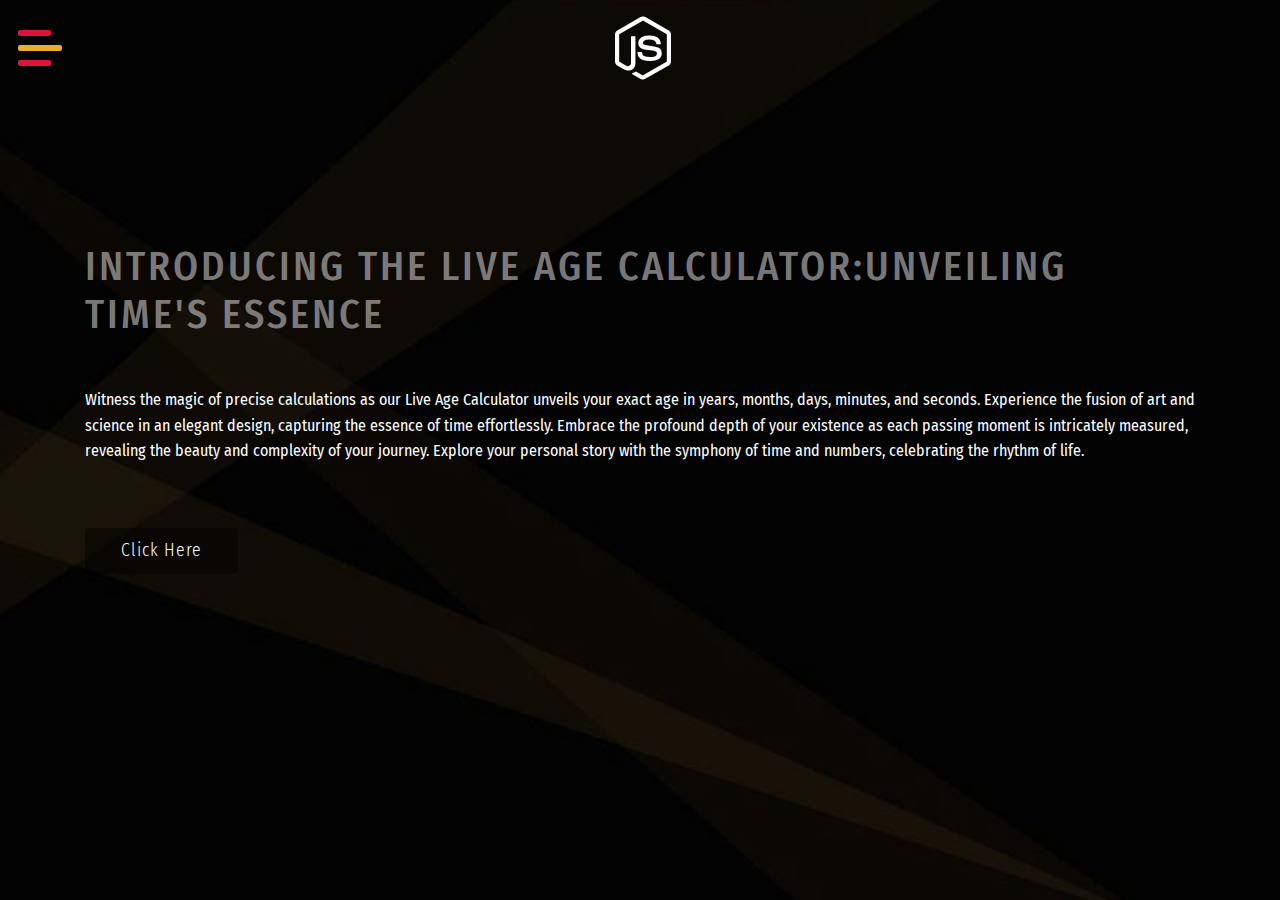
<file: index.html>
<!--Author: W3layouts
Author URL: http://w3layouts.com
License: Creative Commons Attribution 3.0 Unported
License URL: http://creativecommons.org/licenses/by/3.0/
-->

<!DOCTYPE html>
<html lang="zxx">

<head>
    <title>Age Calculator</title>
    <meta name="viewport" content="width=device-width, initial-scale=1">
    <meta charset="utf-8" />
    <meta name="keywords" content="Strive Responsive web template, Bootstrap Web Templates, Flat Web Templates, Android Compatible web template, 
	SmartPhone Compatible web template, free WebDesigns for Nokia, Samsung, LG, Sony Ericsson, Motorola web design" />
    <script>
        addEventListener("load", function () {
            setTimeout(hideURLbar, 0);
        }, false);

        function hideURLbar() {
            window.scrollTo(0, 1);
        }
    </script>
    <!-- Custom Theme files -->
    <link href="css/bootstrap.css" type="text/css" rel="stylesheet" media="all">
    <link href="css/style.css" type="text/css" rel="stylesheet" media="all">
    <!-- nav -->
    <link href="css/menufullpage.css" rel="stylesheet">
    <!-- font-awesome icons -->
    <link href="css/fontawesome-all.min.css" rel="stylesheet">
    <!-- //Custom Theme files -->
    <!-- online-fonts -->
    <link href="//fonts.googleapis.com/css?family=Fira+Sans+Condensed:100,100i,200,200i,300,300i,400,400i,500,500i,600,600i,700,700i,800,800i,900,900i"
        rel="stylesheet">
    <!-- //online-fonts -->
</head>

<body>
    <!-- header -->
    <header>
        <!--nav -->
        <a href="#menu" class="menu-link">
            <span>toggle menu</span>
        </a>
        <nav id="menu" class="panel">
            <ul>
                <li>
                    <a href="index.html" class="active">Home</a>
                </li>
                <li>
                    <a href="about.html">About</a>
                   
                </li>
             
                <li>
                    <a href="./calculator/calculator.html">Age Calculator</a>  
              
            </ul>
        </nav>
        <!-- //nav -->
        <!-- logo -->
        <div class="logo_wthree">
            <a href="index.html">
                <i class="fab fa-node-js"></i>
            </a>
        </div>
        <!-- //logo -->
    </header>
    <!-- //header -->
    <!-- banner -->
    <section class="slide-wrapper">
        <!-- banner slide -->
        <div class="agile_banner bg1">
            <div class="layer">
                <div class="container">
                    <div class="banner_text_wthree">
                        <div class="d-flex">
                            <h1>Introducing the Live Age Calculator:Unveiling Time's Essence </h1>
                            
                        </div>
                        <div id="text" class="banner_text_w3ls my-md-5 my-3"></div>
                        <div >
                           
                                <p style="
                                margin-bottom: 4rem;
                                color: white;
                            ">
                                                            Witness the magic of precise calculations as our Live Age Calculator unveils your exact age in years, months, days, minutes, and seconds. Experience the fusion of art and science in an elegant design, capturing the essence of time effortlessly. Embrace the profound depth of your existence as each passing moment is intricately measured, revealing the beauty and complexity of your journey. Explore your personal story with the symphony of time and numbers, celebrating the rhythm of life.
                                                        </p>
                         
                        </div>
                        <ul class="list-inline bnr_list_w3">
                            <li class="list-inline-item">
                                <a class="btn  text-white  scroll" href="./calculator/calculator.html">Click Here</a>
                            </li>
                            
                        </ul>
                    </div>
                </div>
            </div>
        </div>
    </section>
    <!-- //banner-->
    <!-- footer -->
 
    
    <!-- //footer -->
    <!-- js -->
    <script src="js/jquery-2.2.3.min.js"></script>
    <!-- //js -->
    <!-- few java snippets-->
    <script src="js/strive.js"></script>
    

    <!-- nav -->
    <script src="js/menuFullpage.min.js"></script>
    <!-- //nav -->
    <!-- smooth scroll -->
    <script src="js/SmoothScroll.min.js "></script>
    <!-- Bootstrap Core JavaScript -->
    <script src="js/bootstrap.js"></script>
</body>

</html>
</file>
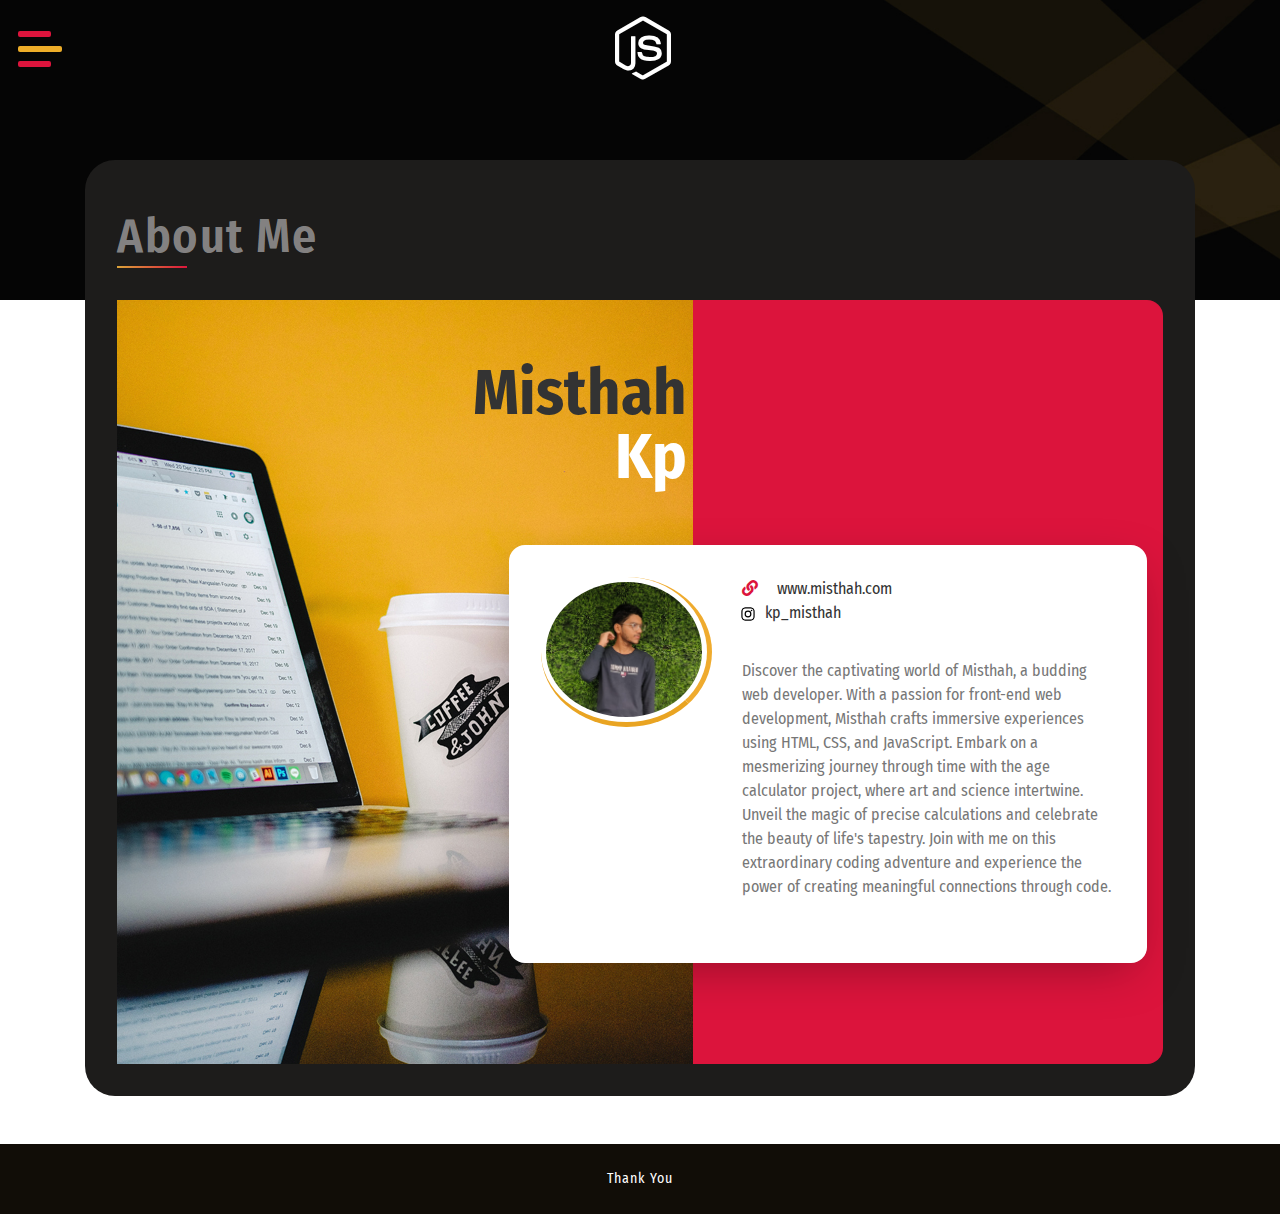
<file: about.html>
<!--Author: W3layouts
Author URL: http://w3layouts.com
License: Creative Commons Attribution 3.0 Unported
License URL: http://creativecommons.org/licenses/by/3.0/
-->

<!DOCTYPE html>
<html lang="zxx">

<head>
    <title>Strive Personal Category Bootstrap Responsive website Template | About :: w3layouts</title>
    <meta name="viewport" content="width=device-width, initial-scale=1">
    <meta charset="utf-8" />
    <meta name="keywords" content="Strive Responsive web template, Bootstrap Web Templates, Flat Web Templates, Android Compatible web template, 
	SmartPhone Compatible web template, free WebDesigns for Nokia, Samsung, LG, Sony Ericsson, Motorola web design" />
    <script>
        addEventListener("load", function () {
            setTimeout(hideURLbar, 0);
        }, false);

        function hideURLbar() {
            window.scrollTo(0, 1);
        }
    </script>
    <!-- Custom Theme files -->
    <link href="css/bootstrap.css" type="text/css" rel="stylesheet" media="all">
    <link href="css/style.css" type="text/css" rel="stylesheet" media="all">
    <!-- nav -->
    <link href="css/menufullpage.css" rel="stylesheet">
    <!-- font-awesome icons -->
    <link href="css/fontawesome-all.min.css" rel="stylesheet">
    <!-- //Custom Theme files -->
    <!-- online-fonts -->
    <link href="//fonts.googleapis.com/css?family=Fira+Sans+Condensed:100,100i,200,200i,300,300i,400,400i,500,500i,600,600i,700,700i,800,800i,900,900i"
        rel="stylesheet">
    <!-- //online-fonts -->
</head>

<body>
    <!-- inner banner -->
    <div class="inner-banner-agile">
        <!-- header -->
        <header>
            <!--nav -->
            <a href="#menu" class="menu-link">
                <span>toggle menu</span>
            </a>
            <nav id="menu" class="panel">
                <ul>
                    <li>
                        <a href="index.html" class="active">Home</a>
                    </li>
                    <li>
                        <a href="about.html">About</a>
                       
                    </li>
                 
                    <li>
                        <a href="./calculator/calculator.html">Age Calculator</a>  
                  
                </ul>
            </nav>
            <!-- //nav -->
            <!-- logo -->
            <div class="logo_wthree">
                <a href="index.html">
                    <i class="fab fa-node-js"></i>
                </a>
            </div>
            <!-- //logo -->
        </header>
        <!-- //header -->
    </div>
    <!-- inner banner -->
    <!-- about -->
    <section class="main-sec-w3 pb-sm-5 about-bot-w3l">
        <div class="container">
            <div class="wthree-inner-sec  about-bot-w3ls">
                <div class="sec-head">
                    <h1 class="sec-title-w3 text-capitalize">about me</h1>
                    <span class="block"></span>
                </div>
                <div class="about_w3l position-relative">
                    <div class="profile-wrapper">
                        <div class="profile-image">
                            <img src="images/about.jpg" alt="about _image" class="img-fluid" />
                        </div>
                        <h2 class="profile-title">Misthah
                            <span>Kp</span>
                        </h2>
                        <div class="profile-info">
                            <div class="content">
                                <div class="row  pro-contact">
                                    <div class="col-4">
                                        <img src="./WhatsApp Image 2023-05-27 at 23.07.33.jpg" alt="" class="rounded-circle img-fluid">
                                    </div>
                                    <div class="col-sm-8  my-auto">
                                     
                                        <div class="link_about">
                                            <i class="fa fa-link" aria-hidden="true"></i>
                                            <a href="https://misthahkp.github.io/mim/" target="_blank">www.misthah.com</a>
         
                                        </div>
                                        <style>
                                            #imgs{

                                          
                                              border: none !important;
                                            }
                                        </style>
                                       <div class="link_about">
                                      <img id="imgs" aria-hidden="true" src="./instagram.svg" style="
                                      width: 7%;
                                      margin-left: -2%;
                                  ">

                                            <a href="https://www.instagram.com/" target="_blank">kp_misthah</a>
                                        </div>
                                        <div class="link_about">
                                           
                                            <p>Discover the captivating world of Misthah, a budding web developer. With a passion for front-end web development, Misthah crafts immersive experiences using HTML, CSS, and JavaScript. Embark on a mesmerizing journey through time with the age calculator project, where art and science intertwine. Unveil the magic of precise calculations and celebrate the beauty of life's tapestry. Join with me on this extraordinary coding adventure and experience the power of creating meaningful connections through code.</p>
                                        </div>
                                    </div>
                                </div>
                             

                                <!-- <div class="stats">
                                    <div class="row">
                                        <div class="col-4 stat">
                                            <span class="number">342</span> Followers
                                        </div>
                                        <div class="col-4 stat">
                                            <span class="number">991</span> Following
                                        </div>
                                        <div class="col-4 stat">
                                            <span class="number">175</span> Posts
                                        </div>
                                    </div>
                                </div> -->
                            </div>
                        </div>
                    </div>
                </div>
            </div>
        </div>
    </section>
    <!-- //about -->
    <!-- footer -->
    <footer>
        <div class="cpy-right text-center py-4">
            <p class="text-white">
                Thank You
            
            </p>
        </div>
    </footer>
    <!-- //footer -->
    <!-- js -->
    <script src="js/jquery-2.2.3.min.js"></script>
    <!-- //js -->
    <!-- few java snippets-->
    <script src="js/strive.js"></script>
    <!-- //few java snippets-->
    <!-- nav -->
    <script src="js/menuFullpage.min.js"></script>
    <!-- //nav -->
    <!-- smooth scroll -->
    <script src="js/SmoothScroll.min.js "></script>
    <!-- Bootstrap Core JavaScript -->
    <script src="js/bootstrap.js"></script>
</body>

</html>
</file>
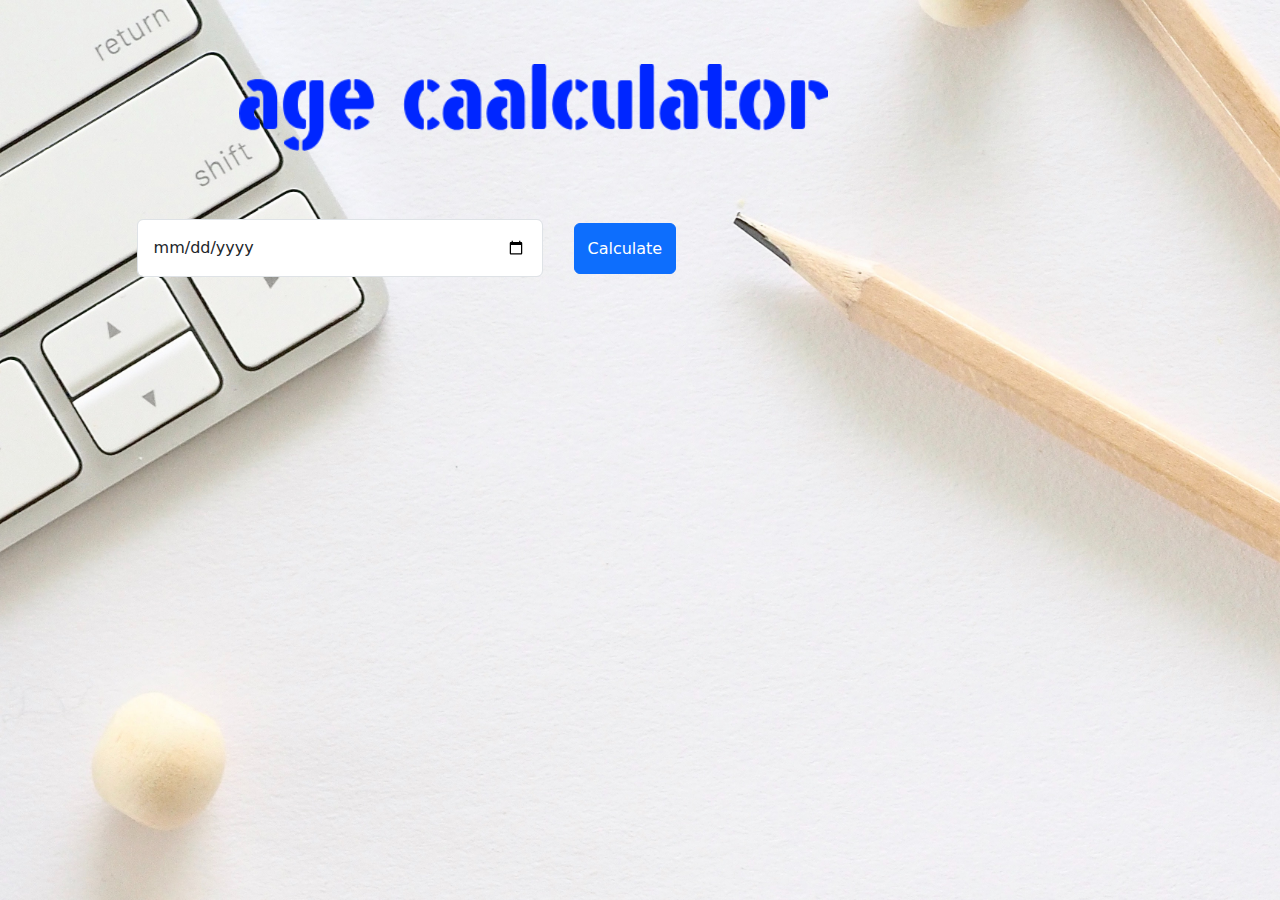
<file: calculator/calculator.html>
<!DOCTYPE html>
<html>
<head>
  <title>Age Calculator</title>
  <link rel="stylesheet" href="./calculator.css" >
  <link rel="stylesheet" href="https://cdn.jsdelivr.net/npm/bootstrap@5.3.0-alpha3/dist/css/bootstrap.min.css">
  <style>
    body{
      background-image: url('./pexels-jess-bailey-designs-4926899.jpg');
      background-repeat: no-repeat;
      background-size: cover;
      background-attachment: fixed;
    }
    
    /* Custom styles */
    .btn-calculate {
      margin-top: 10px;
    }

    @media (max-width: 576px) {
      /* Adjust margins and padding for smaller screens */
      .btn-calculate {
        margin-top: 20px;
        margin-bottom: 20px;
      }
    }
  </style>
 
</head>

<body >
  
  <div class="container">
    <div class="texts">
      <img src="./text-1685196652978 - Copy.png" style="
      width: 90%;
      margin-left: 9rem;
  ">
    </div>

    <div class="row ">
      <div class="col-6">
        <div class="mb-3">
          <input type="date" id="dob" class="form-control" style="
          padding: 1rem;
          width: 93%;
      ">
        </div>
      </div>
    </div>
<div class="row">
   <div class="col-md-6 d-flex justify-content-end align-items-center">
           
    <button id="buttonclick" class="btn btn-primary btn-calculate " style="
    /* margin-left: -34rem; */
    margin: -3rem;
    margin-top: -8.5rem;
    padding: 0.8rem;
">Calculate</button>
      </div>

    </div>

    <div id="result">
      <p id="years"> </p>
      <p id="months"></p>
      <p id="days"></p>
      <p id="hours"></p>
      <p id="mins"></p>
      <p id="sec"></p>
      <p id="err"></p>
    </div>
  </div>


 
  <script src="https://cdn.jsdelivr.net/npm/bootstrap@5.3.0-alpha3/dist/js/bootstrap.bundle.min.js"></script>
  <script src="calculator.js"></script>
</body>
</html>
</file>
<file: css/style.css>
/*--Author: W3Layouts
	Author URL: http://w3layouts.com
	License: Creative Commons Attribution 3.0 Unported
	License URL: http://creativecommons.org/licenses/by/3.0/
 --*/

body {
    margin: 0;
    font-family: 'Fira Sans Condensed', sans-serif;
    background: #fff;
}

body a,
.slider-info a {
    transition: 0.5s all;
    -webkit-transition: 0.5s all;
    -moz-transition: 0.5s all;
    -o-transition: 0.5s all;
    -ms-transition: 0.5s all;
    text-decoration: none;
    outline: none;
}

h1,
h2,
h3,
h4,
h5,
h6 {
    margin: 0;
    font-family: 'Fira Sans Condensed', sans-serif;
}

p {
    margin: 0;
    color: #777;
    font-size: 1em;
    line-height: 1.6;
}

ul {
    margin: 0;
    padding: 0;
}

ul {
    list-style-type: none;
}

body a:hover {
    text-decoration: none;
}

body a:focus {
    outline: none;
    text-decoration: none;
}

/* nav */

header {
    position: relative;
}

.logo_wthree a {
    color: #fff;
    letter-spacing: 1px;
    border: 1px solid transparent;
    position: absolute;
    top: 15px;
    display: block;
    left: 48%;
    text-transform: capitalize;
    width: auto;
    z-index: 1;
}

.logo_wthree a i {
    font-size: 4em;
}

/* /nav */

.block {
    width: 70px;
    display: block;
    height: 2px;
    background: #dba539;
    background: -moz-linear-gradient(-45deg, #e55d87 0%, #5fc3e4 100%);
    background: -webkit-linear-gradient(-45deg, #dba539 0%, #dc143c 100%);
    background: linear-gradient(135deg, #dba539 0%, #dc143c 100%);
}

/* banner */

.layer {
    background: rgba(25, 98, 106, 0.23);
    background: rgba(0, 0, 0, 0.39);
    padding: 19vw 0 0;
    min-height: 100vh;
}

.agile_banner.bg1 {
    background: url(../WhatsApp\ Image\ 2023-05-27\ at\ 23.47.22.jpg) center no-repeat;
    background-size: cover;
    -webkit-background-size: cover;
    -moz-background-size: cover;
    -o-background-size: cover;
    -ms-background-size: cover;
    background-size: cover;
}

.agile_banner.bg2 {
    background: url(../WhatsApp\ Image\ 2023-05-27\ at\ 23.07.33.jpg) center no-repeat;
    background-size: cover;
    -webkit-background-size: cover;
    -moz-background-size: cover;
    -o-background-size: cover;
    -ms-background-size: cover;
    background-size: cover;
}

.agile_banner.bg3 {
    background: url(../images/bg3.jpg) center no-repeat;
    background-size: cover;
    -webkit-background-size: cover;
    -moz-background-size: cover;
    -o-background-size: cover;
    -ms-background-size: cover;
    background-size: cover;
}

.agile_banner.bg4 {
    background: url(../images/bg4.jpg) center no-repeat;
    background-size: cover;
    -webkit-background-size: cover;
    -moz-background-size: cover;
    -o-background-size: cover;
    -ms-background-size: cover;
    background-size: cover;
}

.banner_text_wthree h1,
.banner_text_wthree h2 {
    text-transform: uppercase;
    color: rgba(212, 209, 209, 0.59);
    letter-spacing: 3px;
    font-size: 2.5em;
}

ul.list-inline.bnr_list_w3 li a,
a.btn-slide {
    text-transform: capitalize;
    letter-spacing: 1px;
    font-size: 1.1em;
    background: rgba(0, 0, 0, 0.46);
    padding: 0.5em 2em;
    border: 1px solid transparent;
    font-weight: 300;
}

ul.list-inline.bnr_list_w3 li a:hover,
a.btn-slide:hover {
    -webkit-transition: border 3s ease;
    -moz-transition: border 3s ease;
    -o-transition: border 3s ease;
    -ms-transition: border 3s ease;
    transition: border 3s ease;
    border: 1px solid #fff;
}

.bg-dark {
    background-color: #171209 !important;
}

/* //banner */

/* type writer */

#text {
    font-size: 2.3em;
    color: #edad29;
    letter-spacing: 1px;
}

span.banner_text_w3ls {
    border-right: .05em solid;
    animation: caret 1s steps(1) infinite;
}

@keyframes caret {
    50% {
        border-color: transparent;
    }
}

/* //type writer */

/* inner banner */

.inner-banner-agile {
    background: url(../images/bg.jpg) no-repeat center;
    background-size: cover;
    min-height: 300px;
}

.inner-banner-agile.skillset {
    background: #dc143c url(../images/bg.png) center no-repeat;
    background-size: cover;
}

.inner-banner-agile.banner-port {
    background: #e64c3e;
}

.inner-banner-agile.services {
    background: #19adf2;
}

.inner-banner-agile.contact-bg {
    background: #fbcf4a url(../images/bg.png) center no-repeat;
    background-size: cover;
}

.wthree-inner-sec {
    background: #1d1c1b;
    margin-top: -140px;
    border-radius: 30px;
    padding: 2em;
}

.wthree-inner-sec.skills-bg {
    background: #1d1c1b url(../images/skills.jpg) no-repeat center;
    background-size: cover;
}

.sec-head {
    margin: 1em 0 2em;
}

h1.sec-title-w3 {
    color: rgba(212, 209, 209, 0.59);
    font-size: 3em;
    font-weight: 600;
    letter-spacing: 1.5px;
}

/* //inner banner */

/* portfolio */

.portfolio-categ li {
    color: #333;
    cursor: pointer;
    display: inline-block;
    padding: 7px 15px;
    font-size: 1em;
    margin: 0 0.4em;
    letter-spacing: 1px;
    text-transform: capitalize;
    background: #000;
}

.portfolio-item2 a {
    cursor: zoom-in;
}

.portfolio-categ li a {
    color: #777;
}

.image-block {
    display: block;
    position: relative;
}

.portfolio-area li {
    float: left;
    list-style-type: none;
    overflow: hidden;
    max-width: 261px;
}

.home-portfolio-text {
    margin-top: 10px;
}

.portfolio-categ li.active {
    background: #dc143c;
    color: #fff;
}

.portfolio-categ li.active a {
    color: #fff;
}

/* //portfolio */

/* contact */

.form-wrapper {
    background-color: #fff;
    color: #34495e;
    margin: 10px 0;
    padding: 3em;
    -webkit-box-sizing: border-box;
    -moz-box-sizing: border-box;
    box-sizing: border-box;
}

input:focus {
    outline: none;
}

/* TEXT INPUTS */

.text-input {
    width: 100%;
    border: none;
    border-bottom: 1px solid #1d1c1b;
    margin: 0;
    padding: 5px 15px;
    font-family: 'Fira Sans Condensed', sans-serif;
    color: #34495e;
    -webkit-box-sizing: border-box;
    -moz-box-sizing: border-box;
    box-sizing: border-box;
}

/* CHECKBOX INPUTS */

input[type="checkbox"] {
    display: none;
}

input[type="checkbox"]:checked+.checkbox-label {
    background-color: #dba539;
    color: #fff;
    -webkit-transition: all 0.3s ease-in-out;
    -o-transition: all 0.3s ease-in-out;
    transition: all 0.3s ease-in-out;
}

.checkbox-label {
    display: block;
    padding: 30px 0;
    border: 1px solid #d4d4d4;
    color: #34495e;
    cursor: pointer;
}

.text,
.icon {
    display: block;
    padding: 5px 0;
    text-align: center;
}

/* RANGE INPUT */

input[type=range] {
    -webkit-appearance: none;
    width: 100%;
    background: transparent;
    cursor: pointer;
}

input[type=range]::-webkit-slider-thumb {
    -webkit-appearance: none;
}

input[type=range]:focus {
    outline: none;
}

input[type=range]::-ms-track {
    width: 100%;
    cursor: pointer;
    background: transparent;
    border-color: transparent;
    color: transparent;
}

input[type=range]::-webkit-slider-thumb {
    -webkit-appearance: none;
    border: none;
    height: 16px;
    width: 16px;
    border-radius: 50%;
    background: #34495e;
    margin-top: -4px;
}

input[type=range]::-moz-range-thumb {
    -webkit-appearance: none;
    border: none;
    height: 16px;
    width: 16px;
    border-radius: 50%;
    background: #34495e;
    margin-top: -4px;
}

input[type=range]::-ms-thumb {
    -webkit-appearance: none;
    border: none;
    height: 16px;
    width: 16px;
    border-radius: 50%;
    background: #34495e;
    margin-top: -4px;
}

input[type=range]::-webkit-slider-runnable-track {
    width: 100%;
    height: 5px;
    background: #ddd;
    border: none;
    border-radius: 3px;
}

input[type=range]::-moz-range-track {
    width: 100%;
    height: 5px;
    background: #ddd;
    border: none;
    border-radius: 3px;
}

input[type=range]::-ms-track {
    width: 100%;
    height: 5px;
    background: #ddd;
    border: none;
    border-radius: 3px;
}

/* TEXTAREA */

.message h2 {
    background-color: #1d1c1b;
    color: #fff;
    font-size: 1em;
    padding: 10px 15px;
}

#t1 {
    width: 100%;
    height: 100px;
    border: 1px solid #1d1c1b;
    margin: 0;
    padding: 15px;
    font-family: 'Fira Sans Condensed', sans-serif;
    color: #34495e;
    -webkit-box-sizing: border-box;
    -moz-box-sizing: border-box;
    box-sizing: border-box;
}

#t1:focus {
    outline: none;
}

/* SUBMIT BUTTON */

.submit {
    border: 1px solid #1d1c1b;
    color: #000;
    background-color: #fff;
    overflow: hidden;
    cursor: pointer;
    display: inline-block;
    padding: 8px 25px;
    position: relative;
    -webkit-transition: all 0.3s ease-in-out;
    -o-transition: all 0.3s ease-in-out;
    transition: all 0.3s ease-in-out;
}

.submit:hover {
    background-color: #1d1c1b;
    color: #fff;
    padding: 0.5em 3em;
}

/* //contact */

/* about */

.profile-image {
    border-radius: 1em;
    background-color: #dc143c;
}

.profile-title {
    display: block;
    position: absolute;
    top: 8%;
    left: 34%;
    color: #333;
    z-index: 2;
    font-weight: 700;
    font-size: 4.5em;
    line-height: 1em;
    margin: 0;
}

.profile-title span {
    display: block;
    text-align: right;
    color: #fff;
    margin-left: 1.5em;
}

.profile-info {
    position: absolute;
    top: 30%;
    width: 61%;
    padding: 2rem 2rem;
    right: 0;
    margin: 1rem;
    border-radius: 1em;
    background: #fff;
    /* -webkit-box-shadow: 0px 15px 50px -13px rgba(0,0,0,0.34); */
    -moz-box-shadow: 0px 15px 50px -13px rgba(0, 0, 0, 0.34);
    box-shadow: 0px 15px 50px -13px rgba(0, 0, 0, 0.34);
}

.profile-info:before,
.profile-info:after {
    position: absolute;
    width: 50%;
    height: 20px;
    content: ' ';
    left: 25px;
    bottom: 30px;
    transform: skew(-7deg) rotate(-3deg);
    box-shadow: 0 30px 2px 7px rgba(0, 0, 0, 0.3);
    z-index: -1;
}

.profile-info:after {
    left: auto;
    right: 25px;
    transform: skew(4deg) rotate(3deg);
}

.profile-info .content h3 {
    text-transform: uppercase;
    color: #dc143c;
    letter-spacing: 0.2em;
}

.profile-info .content p {
    font-weight: 400;
    margin: 2rem 0;
    line-height: 1.5;
}

.profile-info .content .link_about a {
    color: #333;
}

.profile-info .content .link_about i {
    color: #dc143c;
    margin-right: 4%;
}

.profile-info .content .link_about a:hover,
.profile-info .content .link_about a:visited {
    text-decoration: none;
    color: inherit;
    transition: color 0.25s;
}

.profile-info .content .link_about a:hover,
.profile-info .content .link_about a:visited:hover {
    color: #dc143c;
    transition: color 0.25s;
}

.profile-info .stats .stat {
    color: #dc143c;
    font-size: 0.95em;
    line-height: 2;
}

.profile-info .stats .stat .number {
    font-size: 2em;
    font-weight: 300;
    font-family: 'Fira Sans Condensed', sans-serif;
    line-height: 100%;
    color: #333;
    vertical-align: top;
    margin-right: 3%;
}

.content img {
    border-radius: 50% !important;
    border-color: #000;
    padding: 5px;
    border-bottom: 5px solid #e9a422;
    border-right: 5px solid #efab2e;
}

/* //about */

/* skills */

.wthree-inner-sec.skills-bg h4 {
    color: #333;
}

/* Table */

#data-table {
    border: none;
    /* Turn off all borders */
    border-top: 1px solid #ccc;
    width: 60%;
}

#data-table th,
#data-table td {
    border: none;
    /* Turn off all borders */
    border-bottom: 1px solid #ccc;
    margin: 0;
    padding: 10px;
    text-align: left;
}

/* Toggle */

.toggles {
    background: #ebebeb;
    color: #545454;
    height: 20px;
    padding: 15px;
}

.toggles p {
    margin: 0;
}

.toggles a {
    background: #222;
    border-radius: 3px;
    color: #fff;
    display: block;
    float: left;
    margin: 0 10px 0 0;
    padding: 0 6px;
    text-decoration: none;
}

.toggles a:hover {
    background: #666;
}

#reset-graph-button {
    float: right;
}

/* Graph */

/* Containers */

#wrapper {
    margin: 25px auto;
    width: 60%;
}

#figure {
    position: relative;
}

#figure ul {
    list-style: none;
    margin: 0;
    padding: 0;
}

.graph {
    height: 283px;
    position: relative;
}

/* Legend */

.legend {
    background: #f0f0f0;
    border-radius: 4px;
    bottom: 0;
    position: absolute;
    text-align: left;
    width: 540px;
}

.legend li {
    display: block;
    float: left;
    height: 20px;
    margin: 0;
    padding: 10px 30px;
    width: 120px;
}

.legend span.icon {
    background-position: 50% 0;
    border-radius: 2px;
    display: block;
    float: left;
    height: 16px;
    margin: 2px 10px 0 0;
    width: 16px;
}

/* X-Axis */

.x-axis {
    bottom: 7px;
    color: #555;
    position: absolute;
    text-align: center;
    width: 100%;
}

.x-axis li {
    float: left;
    margin: 0 15px;
    padding: 5px 0;
    width: 14%;
}

.x-axis li span {
    float: left;
    color: #333;
    background: #fff;
    padding: 0 9px;
    font-weight: 600;
    font-size: 14px;
}

/* Y-Axis */

.y-axis {
    color: #555;
    position: absolute;
    text-align: right;
    width: 100%;
}

.y-axis li {
    border-top: 1px solid #ccc;
    display: block;
    height: 62px;
    width: 100%;
}

.y-axis li span {
    display: block;
    margin: -10px 0 0 -60px;
    padding: 0 10px;
    width: 40px;
    color: #000;
    font-size: 1em;
    font-weight: 600;
}

/* Graph Bars */

.bars {
    height: 249px;
    position: absolute;
    width: 100%;
    z-index: 10;
}

.bar-group {
    float: left;
    height: 100%;
    margin: 0 15px;
    position: relative;
    width: 14%;
}

.bar {
    border-radius: 3px 3px 0 0;
    bottom: 0;
    cursor: pointer;
    height: 0;
    position: absolute;
    text-align: center;
    width: 24px;
}

.bar span {
    background: #fefefe;
    border-radius: 3px;
    left: -8px;
    display: none;
    margin: 0;
    position: relative;
    text-shadow: rgba(255, 255, 255, 0.8) 0 1px 0;
    width: 40px;
    z-index: 20;
    -webkit-box-shadow: rgba(0, 0, 0, 0.6) 0 1px 4px;
    box-shadow: rgba(0, 0, 0, 0.6) 0 1px 4px;
}

.bar:hover span {
    display: block;
    margin-top: -25px;
}

#data-table.js {
    display: none;
}

.bar span {
    background: #fefefe;
}

.fig0 {
    background: #edad29;
    box-shadow: 5px -2px 1px rgba(17, 13, 7, 0.63);
}

/* //skills */

.wthree-inner-sec.services-bg {
    background: rgba(255, 255, 255, 0.12);
}

.services-box {
    margin-bottom: 20px;
    border-bottom: 1px dashed #dfe0e1;
    padding: 20px 0;
    transition: all 1s;
    -moz-transition: all 1s;
    /* Firefox 4 */
    -webkit-transition: all 1s;
    /* Safari and Chrome */
    -o-transition: all 1s;
    /* Opera */
}

.services-box:hover {
    background: #f2f2f2;
    transition: all 1s;
    -moz-transition: all 1s;
    /* Firefox 4 */
    -webkit-transition: all 1s;
    /* Safari and Chrome */
    -o-transition: all 1s;
    /* Opera */
}

.services-box:hover i {
    background: transparent;
    border-radius: 100px;
    color: #dc143c;
}

.icon i {
    width: 70px;
    height: 70px;
    color: #dc143c;
    border-radius: 50%;
    line-height: 70px;
    text-align: center;
    font-size: 26px;
    transition: all 1s;
    -moz-transition: all 1s;
    -webkit-transition: all 1s;
    -o-transition: all 1s;
}

.service-content {
    margin-left: 1em;
}

.service-content h4,
.service-content h2 {
    font-size: 20px;
    font-weight: 600;
    line-height: 35px;
    margin-bottom: 0.5em;
}

.service-txt h5 {
    text-transform: capitalize;
    font-size: 2.5em;
    color: #000;
    letter-spacing: 1px;
    font-weight: 300;
    line-height: 1.5;
}

.service-txt h5 span {
    background: #19adf2;
    font-weight: 600;
    color: #fff;
    padding: 0 4px;
}

/* //services */

.cpy-right {
    background: #110d07;
}

.cpy-right p,
.cpy-right a {
    color: #edad29;
    font-size: 14px;
    letter-spacing: 1px;
}

/* -- Responsive code -- */
@media screen and (max-width: 1366px) {
    .profile-title {
        font-size: 4em;
    }
}

@media screen and (max-width: 1280px) {
    #menu ul {
        margin-top: 100px;
    }
}

@media screen and (max-width: 1080px) {
    .profile-title {
        font-size: 3.8em;
        top: 12%;
    }
}

@media screen and (max-width: 1050px) {}

@media screen and (max-width: 1024px) {
    h1.sec-title-w3 {
        color: rgba(212, 209, 209, 0.59);
        font-size: 2.5em;
    }
    .service-txt h5 {
        font-size: 2em;
        letter-spacing: 0px;
    }
}

@media screen and (max-width: 991px) {
    .inner-banner-agile {
        min-height: 260px;
    }
    #wrapper {
        width: 80%;
    }
    .profile-info {
        width: 85%;
    }
    .service-txt h5 {
        font-size: 1.8em;
    }
    .portfolio-categ li {
        padding: 7px 13px;
        margin: 0 0.4em 0 0;
    }
    .portfolio-area li {
        max-width: 208px;
    }
}

@media screen and (max-width: 900px) {
    h1.sec-title-w3 {
        letter-spacing: 1px;
    }
    .checkbox-label {
        padding: 15px 0;
    }
    .icon i {
        width: 50px;
        height: 50px;
        line-height: 50px;
    }
    .layer {
        padding: 26vw 0 0;
    }
    .agile_banner.bg1 {
        background-position: right;
    }
}

@media screen and (max-width: 800px) {
    .profile-title {
        font-size: 3.2em;
        top: 12%;
    }
    .banner_text_wthree h1,
    .banner_text_wthree h2 {
        letter-spacing: 1px;
        font-size: 2.2em;
    }
}

@media screen and (max-width: 768px) {
    #text {
        font-size: 2em;
    }
}

@media screen and (max-width: 736px) {
    h1.sec-title-w3 {
        font-size: 2.2em;
    }
    .bar-group,
    .x-axis li {
        width: 10%;
    }
    .profile-info {
        top: 28%;
        width: 100%;
        right: -15px;
    }
    .profile-title {
        font-size: 3em;
        top: 6%;
    }
    .portfolio-categ li {
        margin: 0.4em;
        font-size: 0.9em;
    }
    .portfolio-area li {
        max-width: 148px;
    }
    .layer {
        padding: 34vw 0 0;
    }
}

@media screen and (max-width: 667px) {
    .inner-banner-agile {
        min-height: 220px;
    }
    .wthree-inner-sec {
        margin-top: -90px;
        padding: 1.5em;
    }
    .service-txt h5 {
        font-size: 1.6em;
        margin-top: 2em;
    }
}

@media screen and (max-width: 640px) {
    .profile-title {
        font-size: 2.8em;
    }
    .layer {
        padding: 40vw 0 0;
    }
}

@media screen and (max-width: 568px) {
    h1.sec-title-w3 {
        font-size: 2em;
    }
    .form-wrapper {
        padding: 2em;
    }
    .about-bot-w3l {
        padding-bottom: 3em;
    }
    .profile-info {
        top: 20%;
    }
    .layer {
        padding: 43vw 3vw 0;
    }
}

@media screen and (max-width: 480px) {
    .wthree-inner-sec {
        margin-top: -90px;
        padding: 1em;
    }
    .bar-group {
        margin: 0 0 0 30px;
    }
    .y-axis li span {
        margin: -10px 0 0 -33px;
    }
    .profile-title {
        font-size: 2.5em;
    }
    .profile-info {
        top: 22%;
    }
    .wthree-inner-sec.about-bot-w3ls {
        padding-bottom: 9em;
    }
    .portfolio-area li {
        max-width: 133px;
    }
    .portfolio-categ li {
        margin: 0.4em 0.4em 0.4em 0;
    }
    #text {
        font-size: 1.8em;
        height: 90px;
    }
    .layer {
        padding: 50vw 3vw 0;
    }
}

@media screen and (max-width: 414px) {
    ul.list-inline.bnr_list_w3 li a,
    a.btn-slide {
        padding: 0.5em 1em;
    }
    .bar-group,
    .x-axis li {
        width: 7%;
    }
    .row.pro-contact {
        display: block;
    }
    .wthree-inner-sec.about-bot-w3ls {
        padding-bottom: 13em;
    }
    .profile-info .stats .stat .number {
        font-size: 1.8em;
    }
    .service-txt h5 {
        font-size: 1.4em;
    }
    .portfolio-area li {
        max-width: 167px;
    }
    .layer {
        padding: 58vw 3vw 0;
    }
}

@media screen and (max-width: 384px) {
    .form-wrapper {
        padding: 1em;
    }
    .bar-group,
    .x-axis li {
        width: 5%;
    }
    .profile-info.row {
        display: block;
    }
    .link_about {
        margin-top: 1em;
    }
    .profile-info {
        padding: 2rem 1rem;
    }
    .wthree-inner-sec.about-bot-w3ls {
        padding-bottom: 17em;
    }
    .profile-title {
        font-size: 2.2em;
    }
    .portfolio-categ li {
        margin: 0 0.2em 0.2em 0;
        font-size: 0.85em;
    }
    .portfolio-area li {
        max-width: 304px;
    }
    .banner_text_wthree h1, .banner_text_wthree h2 {
        font-size: 1.85em;
    }
}

@media screen and (max-width: 375px) {
    .portfolio-categ li {
        letter-spacing: 0.5px;
    }
    #text {
        font-size: 1.6em;
    }
    .logo_wthree a i {
        font-size: 3.5em;
    }
}

@media screen and (max-width: 320px) {
    .banner_text_wthree h1, .banner_text_wthree h2 {
        font-size: 1.6em;
    }
    #text {
        font-size: 1.4em;
    }
    #wrapper {
        width: 90%;
    }
    .profile-title {
        font-size: 1.8em;
        top: 3%;
        left: 27%;
    }
    .wthree-inner-sec.about-bot-w3ls {
        padding-bottom: 24em;
    }
    .cpy-right {
        padding: 1rem;
    }
    .service-content h4,
    .service-content h2 {
        font-size: 18px;
    }
    .portfolio-categ li {
        letter-spacing: 0px;
    }
    ul.list-inline.bnr_list_w3 li a, a.btn-slide {
        padding: 0.5em 0.4em;
        font-size: 1em;
    }
    .layer {
        padding: 75vw 3vw 0;
    }
}

/* -- //Responsive code -- */
</file>
<file: css/menufullpage.css>
/* ==========================
   MENU FULLPAGE CSS
========================== */

.panel {
    position: fixed;
    left: -100%;
    /*left or right and the width of your navigation panel*/
    width: 100%;
    /*should match the above value*/
}

.menu-link i {
    text-decoration: none;
    font-size: 40px;
    color: #fff;
}

#menu {
    background: rgba(33, 33, 33, 0.6);
    z-index: 998;
}

#menu ul {
    margin-top: 150px;
}

#menu li {
    text-align: center;
    transition: all 0.4s ease;
    padding: 20px 0;
}

#menu li a {
    color: #fff;
    font-size: 23px;
    letter-spacing: 1px;
    text-decoration: none;
    text-transform: uppercase;
    padding: 20px 0;
}

#menu li a.active {
    color: #edad29;
}

#menu li a:hover {
    color: #edad29;
}

.menu-link {
    z-index: 999;
    display: block;
    position: fixed;
    top: 0;
    left: 0;
    overflow: hidden;
    margin: 0;
    padding: 0;
    width: 80px;
    height: 80px;
    font-size: 0;
    text-indent: -9999px;
    -webkit-appearance: none;
    -moz-appearance: none;
    appearance: none;
    box-shadow: none;
    border-radius: none;
    border: none;
    cursor: pointer;
    -webkit-transition: background 0.3s;
    transition: background 0.3s;
    background-color: transparent;
}

.menu-link:focus {
    outline: none;
}

.menu-link span {
    display: block;
    position: absolute;
    top: 45px;
    left: 18px;
    right: 18px;
    height: 6px;
    border-radius: 2px;
    background: #edad29;
    -webkit-transition: background 0 0.3s;
    transition: background 0 0.3s;
}

.menu-link span::before,
.menu-link span::after {
    position: absolute;
    display: block;
    left: 0;
    width: 76%;
    height: 6px;
    border-radius: 2px;
    background-color: #dc143c;
    content: "";
    -webkit-transition-duration: 0.3s, 0.3s;
    transition-duration: 0.3s, 0.3s;
    -webkit-transition-delay: 0.3s, 0;
    transition-delay: 0.3s, 0;
}

.menu-link span::before {
    top: -15px;
    -webkit-transition-property: top, -webkit-transform;
    transition-property: top, transform;
}

.menu-link span::after {
    bottom: -15px;
    -webkit-transition-property: bottom, -webkit-transform;
    transition-property: bottom, transform;
}

/* active state, i.e. menu open */

.menu-open {
    background-color: transparent;
}

.menu-open span {
    background: none;
}

.menu-open span::before {
    top: 0;
    -webkit-transform: rotate(45deg);
    -ms-transform: rotate(45deg);
    transform: rotate(45deg);
}

.menu-open span::after {
    bottom: 0;
    -webkit-transform: rotate(-45deg);
    -ms-transform: rotate(-45deg);
    transform: rotate(-45deg);
}

.menu-open span::before,
.menu-open span::after {
    -webkit-transition-delay: 0, 0.5s;
    transition-delay: 0, 0.5s;
}

@media screen and (max-width: 1440px) {
    #menu ul {
        margin-top: 100px;
    }
}

@media screen and (max-width: 991px) {
    #menu li a {
        font-size: 20px;
    }
}

@media screen and (max-width:800px) {
    #menu li {
        padding: 15px 0;
    }
    #menu ul {
        margin-top: 140px;
    }
}

@media screen and (max-width:480px) {
    .menu-link {
        width: 70px;
    }

}
</file>
<file: calculator/calculator.css>
/* Custom CSS styles */
    /* body {
      background-color: #2196F3 !important; /* Primary color as background with !important */
      /* color: #607D8B; Secondary color as text color */
    /* } */
    
    /* Rest of your CSS styles */
    /* body {
      background-image: url('./pexels-jess-bailey-designs-4926899.jpg');
      background-repeat: no-repeat;
      background-size: cover;
    } */
    
    
    
    .texts {
      position: absolute; /* Add this */
      top: 4rem; /* Adjust the top value as needed */
      left: 33%; /* Add this */
      transform: translateX(-50%); /* Add this */
    }
    
     .container {
      /* max-width: 500px; */
      /* margin: 0 auto; */
      padding: 20px;
      margin-top: 9rem;
    }
    
   
    .mb-3{
      
      margin: 10%;
      
        /* margin-left: 15rem; */

    }
    /* body > div > div.but.row.justify-content-center >div > button  {
      display: grid ;
      grid-template-columns: 20%;
    } 
   */
   body > div > div:nth-child(2) > div > div > label{
    font-family:'Gill Sans', 'Gill Sans MT', Calibri, 'Trebuchet MS', sans-serif;
    color: rgb(0, 0, 0);
    background-color: aliceblue;
   font-weight: bolder;
   }
   body > div > div.texts > h1 {
    background-image: url('./text-1685091346977.png');
  background-size: contain;
  background-repeat: no-repeat;
  background-position: center;
 
  }
    
    #result {
      margin-top: 20px;
      margin-left: 14rem;
    }
    
    #result p {
      font-size: 22px;
      font-family:'Segoe UI', Tahoma, Geneva, Verdana, sans-serif;
     font-weight:bolder;
    
     
    }
</file>
